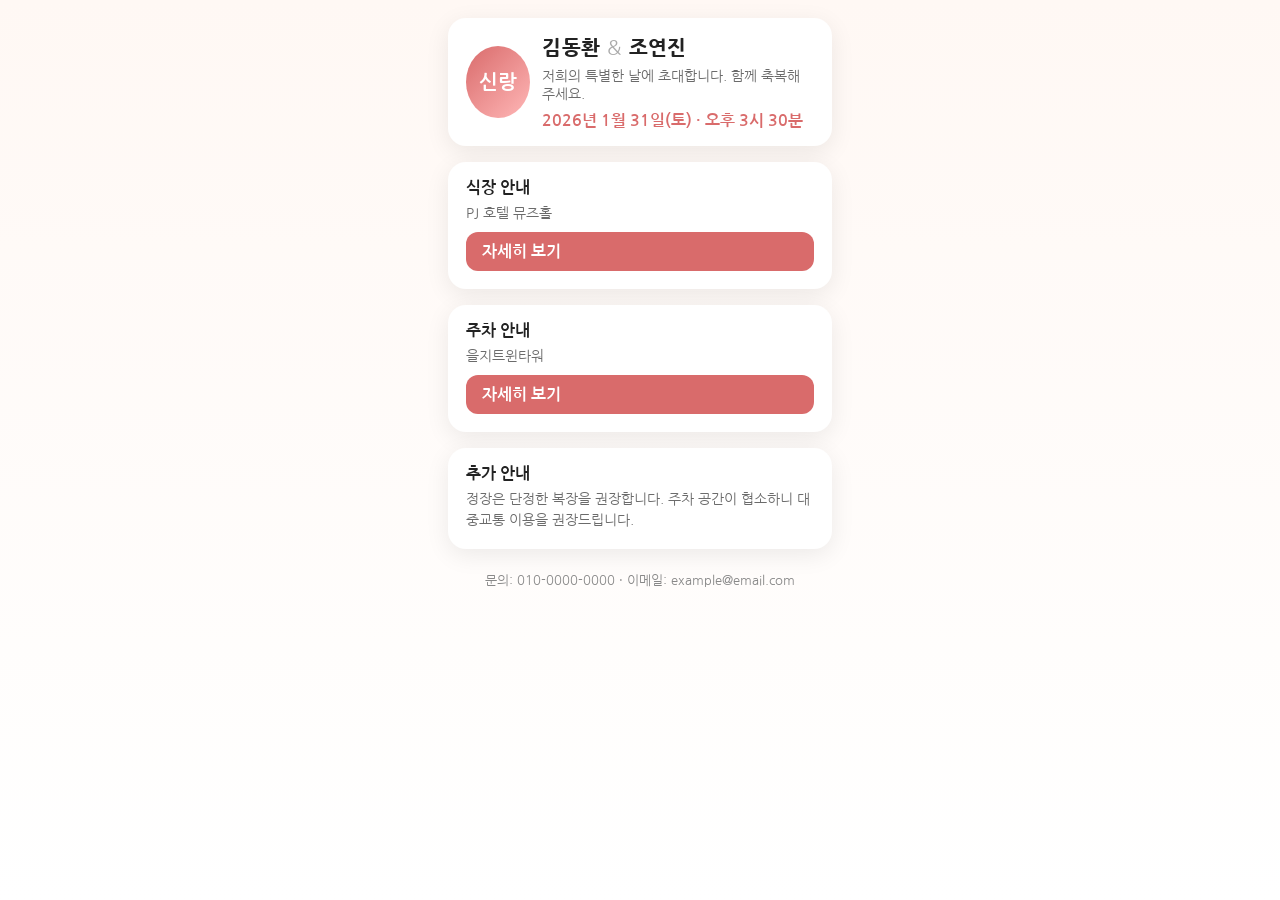
<file: index_asdf.html>
<!doctype html>
<html lang="ko">
<head>
  <meta charset="utf-8" />
  <meta name="viewport" content="width=device-width,initial-scale=1,maximum-scale=1" />
  <title>우리의 결혼식에 초대합니다</title>
  <link href="https://fonts.googleapis.com/css2?family=Nanum+Gothic:wght@400;700;800&amp;display=swap" rel="stylesheet">
  <style>
    :root{
      --bg:#fff8f4;
      --accent:#d96b6b;
      --muted:#6b6b6b;
      --card:#ffffff;
      --glass: rgba(255,255,255,0.6);
      font-family: 'Nanum Gothic', system-ui, -apple-system, 'Segoe UI', Roboto, 'Helvetica Neue', Arial;
    }
    *{box-sizing:border-box}
    html,body{height:100%;margin:0;background:linear-gradient(180deg,var(--bg),#fff);color:#222}
    .wrap{max-width:420px;margin:0 auto;padding:18px}

    .card{background:var(--card);border-radius:18px;padding:18px;margin-bottom:16px;box-shadow:0 6px 24px rgba(0,0,0,0.08)}
    .hero{display:flex;gap:12px;align-items:center}
    .avatar{width:72px;height:72px;border-radius:50%;background:linear-gradient(135deg,var(--accent),#ffb7b7);display:flex;align-items:center;justify-content:center;color:white;font-weight:700;font-size:20px}
    h1{margin:0;font-size:18px}
    p.lead{margin:6px 0 0;color:var(--muted);font-size:14px}

    .names{font-size:20px;font-weight:800;letter-spacing:0.4px}
    .date{margin-top:10px;font-weight:700;color:var(--accent)}

    .section-title{font-weight:700;margin-bottom:8px}
    .info{display:flex;gap:12px;align-items:flex-start}
    .info div{flex:1}
    .map{height:120px;border-radius:12px;background:linear-gradient(90deg,#ffecec,#fff0f0);display:flex;align-items:center;justify-content:center;color:var(--muted)}

    .rsvp input[type=text], .rsvp input[type=tel], .rsvp textarea, .rsvp select{width:100%;padding:12px;border-radius:10px;border:1px solid #eee;background:transparent;font-size:14px}
    .rsvp textarea{min-height:80px;resize:vertical}
    .btn{display:inline-block;padding:12px 16px;border-radius:12px;background:var(--accent);color:white;font-weight:700;text-decoration:none;border:none;width:100%}

    .details{font-size:14px;color:var(--muted);line-height:1.5}
    .footer{font-size:13px;color:#888;text-align:center;padding:8px}

    /* small decorative timeline */
    .timeline{display:flex;gap:8px;align-items:center}
    .dot{width:10px;height:10px;border-radius:50%;background:var(--accent)}

    /* responsive tweaks */
    @media (max-width:360px){.avatar{width:60px;height:60px;font-size:18px}.names{font-size:18px}}
  </style>
</head>
<body>
  <div class="wrap">

    <div class="card hero">
      <div class="avatar">신랑</div>
      <div>
        <div class="names">김동환 <span style="color:#aaa;font-weight:400">&amp;</span> 조연진</div>
        <p class="lead">저희의 특별한 날에 초대합니다. 함께 축복해 주세요.</p>
        <div class="date">2026년 1월 31일(토) · 오후 3시 30분</div>
      </div>
    </div>

    <div class="card">
      <div class="section-title">식장 안내</div>
      <div>
        <div>
          <div class="details">PJ 호텔 뮤즈홀</div>
        </div>
        <div style="width:100%;" id="daumRoughmapContainer1759549647699" class="root_daum_roughmap root_daum_roughmap_landing"></div>

        <script charset="UTF-8" class="daum_roughmap_loader_script" src="https://ssl.daumcdn.net/dmaps/map_js_init/roughmapLoader.js"></script>
        <!-- 3. 실행 스크립트 -->
        <script charset="UTF-8">
          new daum.roughmap.Lander({
            "timestamp" : "1759549647699",
            "key" : "2bo7c5kaawsh",
            "mapWidth" : "80%",
            "mapHeight" : "120"
          }).render();
        </script>

        <div style="margin-top:8px">
          <a class="btn" href="https://place.map.kakao.com/10623423" target="_blank" rel="noopener">자세히 보기</a>
        </div>
      </div>
    </div>

    <div class="card">
      <div class="section-title">주차 안내</div>
      <div>
        <div>
          <div class="details">을지트윈타워</div>
        </div>
        <!-- 1. 지도 노드 -->
        <div style="width:100%;" id="daumRoughmapContainer1759552053845" class="root_daum_roughmap root_daum_roughmap_landing"></div>
        <script charset="UTF-8" class="daum_roughmap_loader_script" src="https://ssl.daumcdn.net/dmaps/map_js_init/roughmapLoader.js"></script>

        <!-- 3. 실행 스크립트 -->
        <script charset="UTF-8">
          new daum.roughmap.Lander({
            "timestamp" : "1759552053845",
            "key" : "a8qzmy579pk",
            "mapWidth" : "80%",
            "mapHeight" : "120"
          }).render();
        </script>

        <div style="margin-top:8px">
          <a class="btn" href="https://place.map.kakao.com/520396380" target="_blank" rel="noopener">자세히 보기</a>
        </div>
      </div>
    </div>

    <div class="card">
      <div class="section-title">추가 안내</div>
      <div class="details">정장은 단정한 복장을 권장합니다. 주차 공간이 협소하니 대중교통 이용을 권장드립니다.</div>
    </div>

    <div class="footer">문의: 010-0000-0000 · 이메일: example@email.com</div>
  </div>

  <script>
    // 간단한 클라이언트 사이드 처리 (데모용)
    document.getElementById('rsvpForm').addEventListener('submit', function(e){
      e.preventDefault();
      const fm = new FormData(e.target);
      const data = Object.fromEntries(fm.entries());
      // 실제 전송은 서버 API 또는 Google Forms, Zapier, Netlify Forms 등으로 연결하세요.
      console.log('RSVP 보내기 예시:', data);
      e.target.style.display = 'none';
      document.getElementById('thank').style.display = 'block';
      // 로컬에 임시 저장 (옵션)
      try{ localStorage.setItem('rsvp_last', JSON.stringify(data)); }catch(err){ }
    });
  </script>
</body>
</html>
</file>
